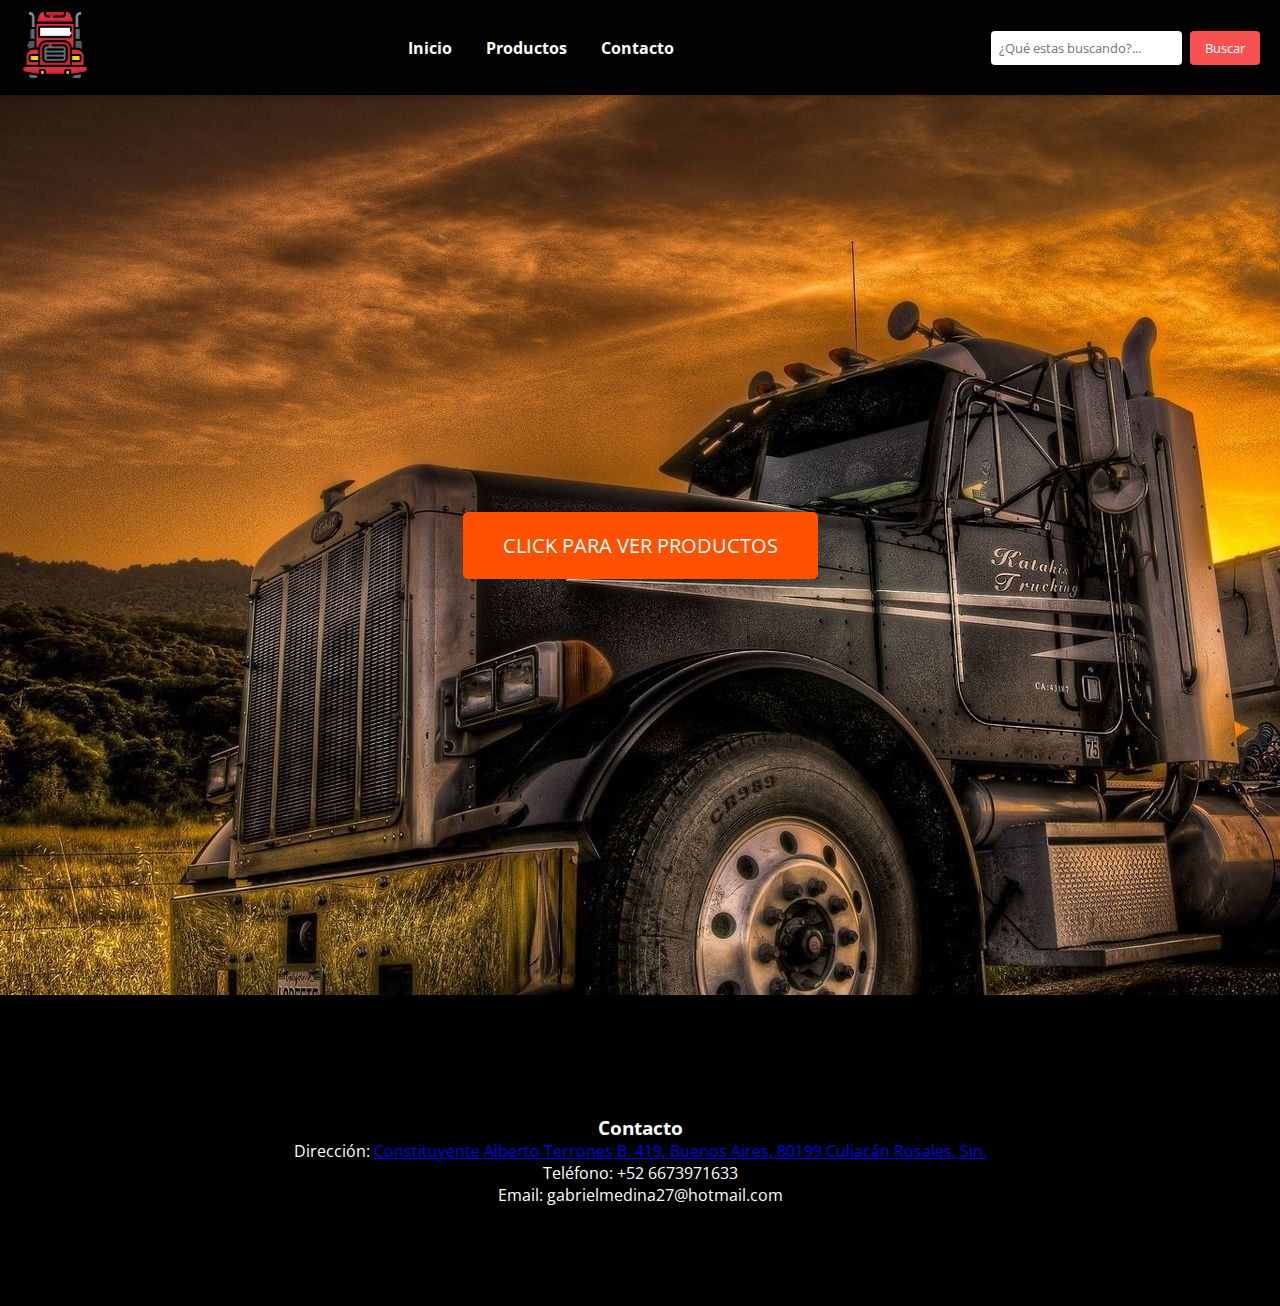
<file: index.html>
<!DOCTYPE html>
<html lang="es">
<head>
    <meta charset="UTF-8">
    <meta http-equiv="X-UA-Compatible" content="IE=edge">
    <meta name="viewport" content="width=device-width, initial-scale=1.0, maximum-scale=1.0">
    <link rel="stylesheet" href="estilo.css">
    <link rel="icon" href="img/ajustes.png" type="image/png">
    <link rel="shortcut icon" href="img/ajustes.png" type="image/png">
    <title>REFACCIONARIA GABRIEL</title>
</head>
<body background="img/portada.jpg">

    <div class="barra-tareas">
        <div class="logo">
            <img src="img/semi.png" alt="Logo de la refaccionaria">
        </div>
        <div class="opciones">
            <a href="index.html">Inicio</a>
            <a href="inicio.html">Productos</a>
            <a href="#contacto">Contacto</a>
        </div>
        <div class="buscador">
            <input type="text" id="buscarInput" placeholder="¿Qué estas buscando?...">
            <button onclick="buscar()">Buscar</button>
        </div>
    </div>

    <!-- Botón grande en medio de la página -->
    <div class="centrar-boton">
        <a href="inicio.html" class="boton-grande">CLICK PARA VER PRODUCTOS</a>
    </div>

</body>

<footer class="footer2" id="contacto">
    <div class="informacion-contacto">
        <h3>Contacto</h3>
        <p>Dirección: <a href="https://goo.gl/maps/rESGBGMCuQD1zEeX7" target="_blank">Constituyente Alberto Terrones B. 419, Buenos Aires, 80199 Culiacán Rosales, Sin.</a></p>
        <p>Teléfono: +52 6673971633</p>
        <p>Email: gabrielmedina27@hotmail.com</p>
    </div>
</footer>

</html>
</file>
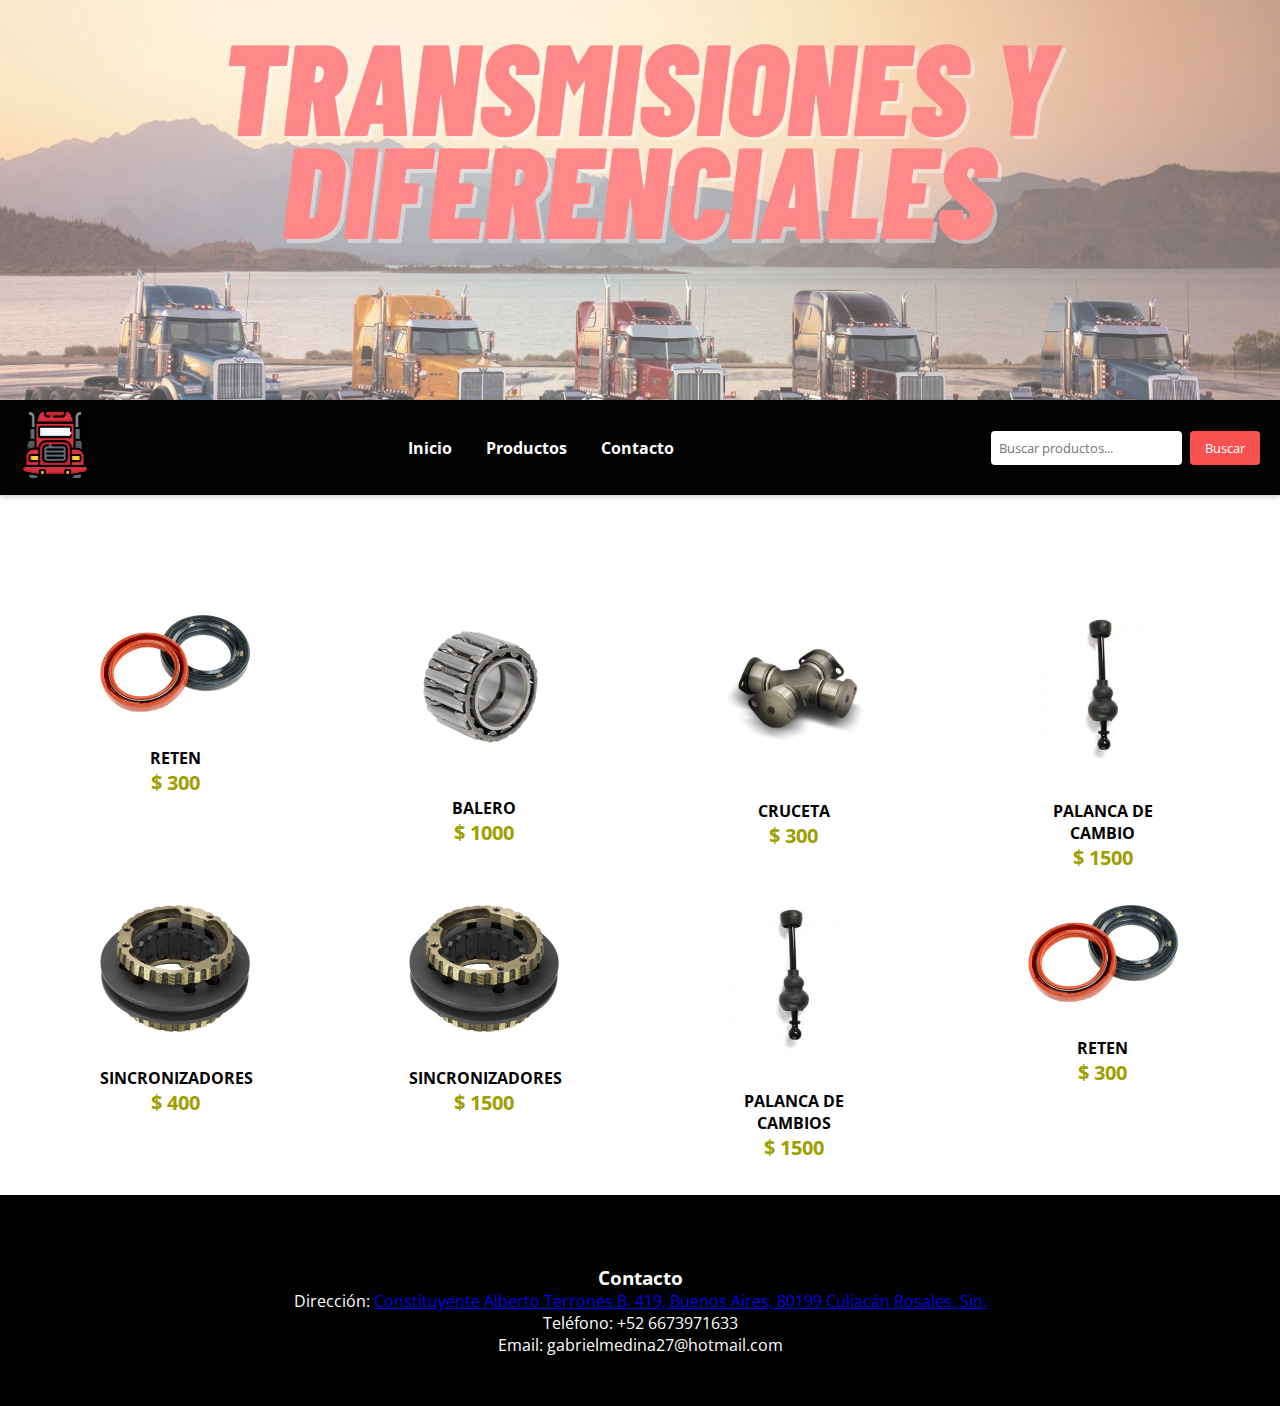
<file: inicio.html>
<!DOCTYPE html>
<html lang="es">
<head>
    <meta charset="UTF-8">
    <meta http-equiv="X-UA-Compatible" content="IE=edge">
    <meta name="viewport" content="width=device-width, initial-scale=1.0, maximum-scale=1.0">
    <link rel="stylesheet" href="estilo.css">
    <link rel="icon" href="img/ajustes.png" type="image/png">
    <link rel="shortcut icon" href="img/ajustes.png" type="image/png">
    <title>REFACCIONARIA GABRIEL</title>
</head>
<body>

    <section class="portada">
        <img src="img/Portada de Facebook de belleza para mujeres de negocios o ventas con foto de mujer simple en rosa.jpg" alt="Portada de la refaccionaria">
    </section>
    <div class="barra-tareas">
        <div class="logo">
            <img src="img/semi.png" alt="Logo de la refaccionaria">
        </div>
        <div class="opciones">
            <a href="index.html">Inicio</a>
            <a href="inicio.html">Productos</a>
            <a href="#contacto">Contacto</a>
        </div>
        <div class="buscador">
            <input type="text" id="buscarInput" placeholder="Buscar productos...">
            <button onclick="buscar()">Buscar</button>
        </div>
    </div>
    <section class="contenido" id="productos">
        <div class="mostrador" id="mostrador">
            <div class="fila">
                <div class="item" onclick="cargar(this)">
                    <div class="contenedor-foto">
                        <img src="img/reten.png" alt="">
                    </div>
                    <p class="descripcion">RETEN</p>
                    <span class="precio">$ 300</span>
                </div>
                <div class="item" onclick="cargar(this)">
                    <div class="contenedor-foto">
                        <img src="img/balero.png" alt="">
                    </div>
                    <p class="descripcion" id>BALERO </p>
                    <span class="precio">$ 1000</span>
                </div>
                <div class="item" onclick="cargar(this)">
                    <div class="contenedor-foto">
                        <img src="img/cruceta.png" alt="">
                    </div>
                    <p class="descripcion">CRUCETA
                    </p>
                    <span class="precio">$ 300</span>
                </div>
                <div class="item" onclick="cargar(this)">
                    <div class="contenedor-foto">
                        <img src="img/palanca.jfif" alt="">
                    </div>
                    <p class="descripcion">PALANCA DE CAMBIO</p>
                    <span class="precio">$ 1500</span>
                </div>
            </div>
            <div class="fila">
                <div class="item" onclick="cargar(this)">
                    <div class="contenedor-foto">
                        <img src="img/sincro.jpg" alt="">
                    </div>
                    <p class="descripcion">SINCRONIZADORES</p>
                    <span class="precio">$ 400</span>
                </div>
                <div class="item" onclick="cargar(this)">
                    <div class="contenedor-foto">
                        <img src="img/sincro.jpg" alt="">
                    </div>
                    <p class="descripcion">SINCRONIZADORES</p>
                    <span class="precio">$ 1500</span>
                </div>
                <div class="item" onclick="cargar(this)">
                    <div class="contenedor-foto">
                        <img src="img/palanca.jfif" alt="">
                    </div>
                    <p class="descripcion">PALANCA DE CAMBIOS</p>
                    <span class="precio">$ 1500</span>
                </div>
                <div class="item" onclick="cargar(this)">
                    <div class="contenedor-foto">
                        <img src="img/reten.png" alt="">
                    </div>
                    <p class="descripcion">RETEN</p>
                    <span class="precio">$ 300</span>
                </div>
            </div> 
        </div>
        <!-- CONTENEDOR DEL ITEM SELECCIONADO -->
        <div class="seleccion" id="seleccion">
            <div class="cerrar" onclick="cerrar()">
                &#x2715
            </div>
            <div class="info">
                <img src="img/1.png" alt="" id="img">
                <h2 id="modelo">NIKE MODEL 1</h2>
                <p id="descripcion">Descripción Modelo 1</p>
            </div>
        </div>
    </section>

    <script src="script.js"></script>
</body>

<footer class="footer" id="contacto">
    <div class="informacion-contacto">
        <h3>Contacto</h3>
        <p>Dirección: <a href="https://goo.gl/maps/rESGBGMCuQD1zEeX7" target="_blank">Constituyente Alberto Terrones B. 419, Buenos Aires, 80199 Culiacán Rosales, Sin.</a></p>
        <p>Teléfono: +52 6673971633</p>
        <p>Email: gabrielmedina27@hotmail.com</p>
    </div>
</footer>

</html>
</file>
<file: estilo.css>
@import url('https://fonts.googleapis.com/css2?family=Open+Sans:wght@300;400;800&display=swap');
*{
    margin: 0;
    padding: 0;
    box-sizing: border-box;
    font-family: 'Open Sans';
}
.contenido{
    max-width: 1200px;
    width: 100%;
    margin: 40px auto;
    display: flex;
}
.mostrador{
    width: 100%;
    transition: .5s ease;
}
.mostrador .fila{
    width: 100%;
    display: flex;
    justify-content: space-between;
    margin-bottom: 40px;
}

.mostrador .fila .item{
    max-width: 210px;
    padding: 30px;
    height: 250px;
    /*border: 2px solid red;*/
    text-align: center;
    margin: 0 10px;
    cursor: pointer;
    border-radius: 5px;
    transition: .3s;
}
.mostrador .fila .item:hover{
    background-color: #a8a8a8;
}
.mostrador .fila .item img{
    width: 100%;
    margin: 30px 0;
}
.mostrador .fila .item .descripcion{
    color: #000000;
    font-weight: bold;
}
.mostrador .fila .item .precio{
    color: #9da000;
    font-weight: bold;
    font-size: 20px;
}
.seleccion{
    transition: .5s ease;
    opacity: 0;
    width: 0%;
    border: 1px solid #ccc;
    position: relative;
    display: flex;
    flex-direction: column;
    justify-content: center;
    overflow: hidden;
}
.cerrar{
    position: absolute;
    right: 0;
    top: 20px;
    right: 20px;
    cursor: pointer;
}

.info{
    padding: 20px;
}
.info img{
    display: block;
    margin: 30px auto;
    width: 80%;
}
.info h2{
    color: #000000;
    margin-bottom: 10px;
}
.info p{
    font-size: 14px;
    color: #707070;
    margin-bottom: 10px;
}
.info .precio{
    font-size: 30px;
    font-weight: bold;
    color: #f85151;
    margin-bottom: 10px;
    display: block;
}
.info .fila{
    display: flex;
    align-items: flex-end;
}
.info .fila label{
    display: block;
    margin-bottom: 10px;
}
.info .fila select{
    width: 100px;
    font-size: 18px;
    padding: 6px;
    margin-right: 30px;
}
.info .fila button{
    height: 40px;
    border: none;
    padding: 0 10px;
    color: #000000;
    background-color: #f85151;
}

.barra-tareas {
    background-color: #ffffff;
    color: rgb(255, 255, 255);
    display: flex;
    justify-content: space-between;
    align-items: center;
    padding: 10px 20px;
    box-shadow: 0px 2px 5px rgba(129, 236, 29, 0.2);
}

.logo img {
    width: 40px;
    height: auto;
}

.opciones a {
    color: rgb(0, 0, 0);
    text-decoration: none;
    margin: 0 10px;
    font-weight: bold;
    transition: color 0.3s ease;
}

.opciones a:hover {
    color: #f85151;
}

/* Estilos generales */
* {
    margin: 0;
    padding: 0;
    box-sizing: border-box;
    font-family: 'Open Sans', sans-serif;
}

/* Estilos para la barra de tareas */
.barra-tareas {
    background-color: #020202; /* Cambia el color de fondo */
    color: white;
    display: flex;
    justify-content: space-between;
    align-items: center;
    padding: 10px 20px;
    box-shadow: 0px 2px 5px rgba(0, 0, 0, 0.2);
}

.logo img {
    width: 70px;
    height: auto;
}

.opciones a {
    color: rgb(255, 255, 255);
    text-decoration: none;
    margin: 0 15px; /* Mayor espacio entre enlaces */
    font-weight: bold;
    transition: color 0.3s ease;
}

.opciones a:hover {
    color: #f85151; /* Color de resaltado al pasar el mouse */
}

.buscador {
    display: flex;
    align-items: center;
}

.buscador input {
    padding: 8px;
    margin-right: 8px;
    border: none;
    border-radius: 4px;
    background-color: #fff; /* Cambia el color de fondo del input */
    color: #000000;
}

.buscador button {
    padding: 8px 15px;
    background-color: #f85151;
    color: rgb(255, 255, 255);
    border: none;
    border-radius: 4px;
    cursor: pointer;
    transition: background-color 0.3s ease;
}

.buscador button:hover {
    background-color: #d43f3f; /* Color más oscuro al pasar el mouse */
}


/* Estilos para el footer */
.footer {
    background-color: #000000;
    padding: 50px;
    text-align: center;
    color: white;
}

.footer2 {
    background-color: #000000;
    padding: 100px;
    text-align: center;
    color: white;
}


.informacion-contacto {
    margin-top: 20px;
    color: #ffffff;
    text-decoration: none;
}

.informacion-contacto a:hover {
    text-decoration: underline;
}

/* Estilos para la portada */
.portada {
    position: relative;
    width: 100%;
    height: 400px; /* Ajusta la altura según tu diseño */
    overflow: hidden;
}


.portada2 {
    position: relative;
    width: 100%;
    height: 800px; /* Ajusta la altura según tu diseño */
    overflow: hidden;
}

.portada img {
    width: 100%;
    height: auto;
    opacity: 0.7; /* Opacidad para hacerla más sutil */
    position: absolute;
    top: 0;
    left: 0;
    z-index: -1;
}



.contenido {
    flex: 1;
    padding: 20px; /* Ajusta el espaciado interior según tu diseño */
}

/* Estilos para el botón grande */
.centrar-boton {
    display: flex;
    justify-content: center;
    align-items: center;
    height: 100vh; /* Ajusta la altura del div al 100% del viewport */
}

.boton-grande {
    display: inline-block;
    padding: 20px 40px; /* Ajusta el padding según tus preferencias */
    font-size: 20px; /* Ajusta el tamaño de fuente según tus preferencias */
    background-color: #ff5100; /* Color de fondo del botón */
    color: white; /* Color del texto del botón */
    border: none;
    border-radius: 5px; /* Ajusta el radio de los bordes según tus preferencias */
    cursor: pointer;
    text-decoration: none;
    transition: background-color 0.3s, transform 0.3s;
}

.boton-grande:hover {
    background-color: #f85151; /* Cambio de color al pasar el cursor sobre el botón */
    transform: scale(1.05); /* Efecto de escala al pasar el cursor sobre el botón */
}
</file>
